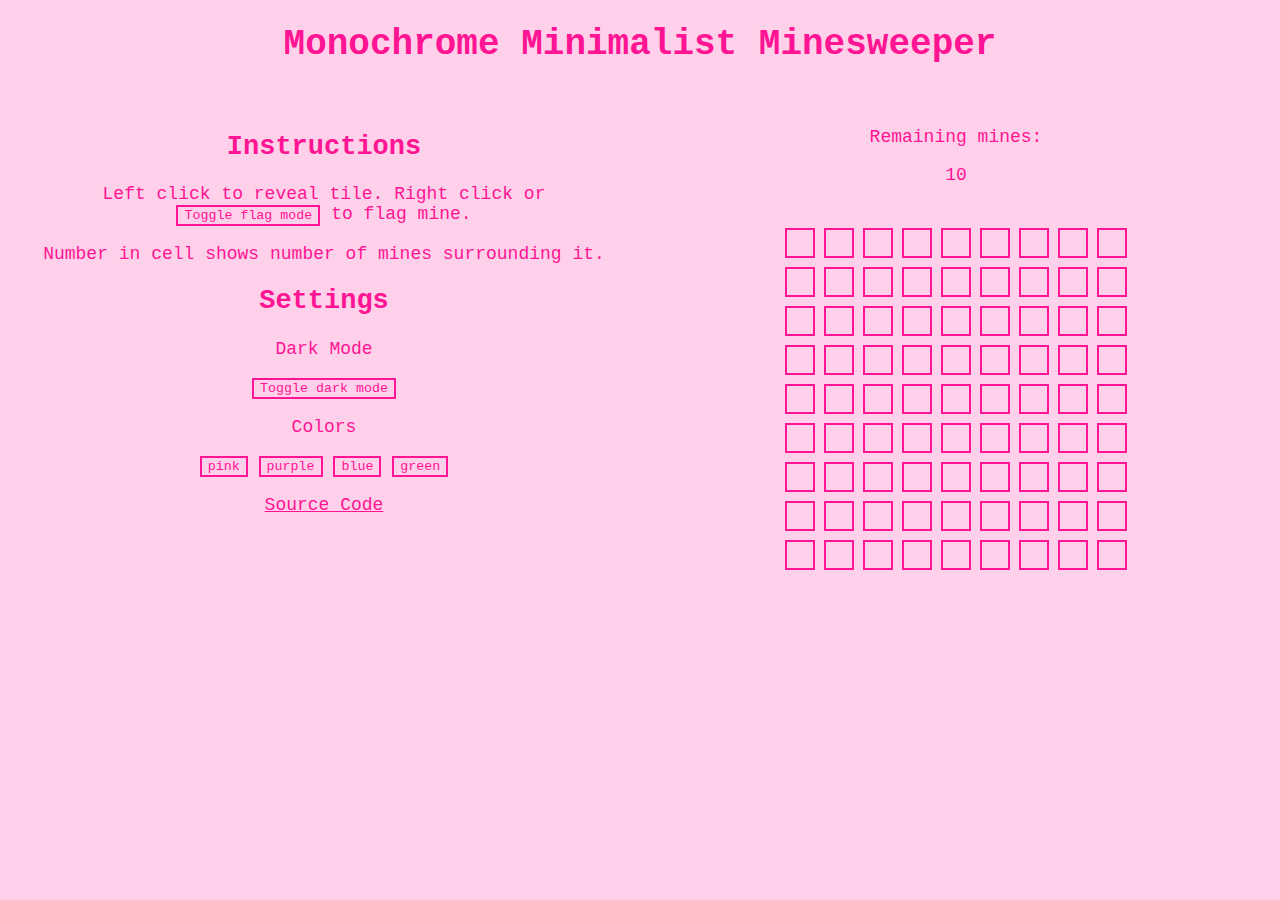
<file: index.html>
<!DOCTYPE html>
<html>
    <head>
        <title>Monochrome Minimalist Minesweeper</title>
        <link rel="stylesheet" type="text/css" href="style.css">
        <link rel="icon" type="image/png" href="redflag.png" />
    </head>
    <body>
        <h1>Monochrome Minimalist Minesweeper</h1>
        <div class="column">
            <h2>Instructions</h2>
            <p>Left click to reveal tile. Right click or <button id="toggle-flag" onclick="toggleFlagMode()">Toggle flag mode</button> to flag mine.</p>
            <p>Number in cell shows number of mines surrounding it.</p>
            <h2>Settings</h2>
            <p>Dark Mode</p>
            <button id='dark-mode-button' onclick="toggleDarkMode()">Toggle dark mode</button>
            <p>Colors</p>
            <button onclick="chooseColorScheme('pink')">pink</button>
            <button onclick="chooseColorScheme('purple')">purple</button>
            <button onclick="chooseColorScheme('blue')">blue</button>
            <button onclick="chooseColorScheme('green')">green</button>
            <p><a href="https://github.com/hannahrajarao/monochrome-minimalist-minesweeper">Source Code</a></p>
        </div>
        
        <div class="column">
            <p>Remaining mines: <div id="remaining-mines"></div></p>
            <table id="board"></table>
        </div>
        <script src="script.js"></script>
    </body>
</html>
</file>
<file: style.css>
:root {
    --light-color: rgb(255, 208, 234);
    --dark-color: deeppink;
}
* {
    text-align: center;
}
.column {
    float: left;
    width: 50%;
    padding: 20px;
    -moz-box-sizing: border-box;
    -webkit-box-sizing: border-box;
    box-sizing: border-box;
}
button,
#toggle-flag:hover {
    background-color: var(--light-color);
    color: var(--dark-color);
    border-color: var(--dark-color);
    border-style: solid;
    font-family: 'Courier New', Courier, monospace;
}
button:hover {
    background-color: var(--dark-color);
    color: var(--light-color);
}
.cell {
    width: 30px; 
    aspect-ratio: 1/1;
}
.cell:hover {
    background-color: var(--dark-color);
}
.cell[disabled]:hover {
    background-color: var(--light-color);
}
table {
    margin-left: auto;
    margin-right: auto;
}
td {
    text-align: center;
    font-size: large;
    width: 35px;
    height: 35px;
}
body {
    color: var(--dark-color);
    text-align: center;
    font-family:'Courier New', Courier, monospace;
    background-color: var(--light-color);
    font-size: large;
}
a {
    color: var(--dark-color);
}
.dark-mode {
    --light-color: black;
}
@media screen and (max-width: 600px) {
    .column {
        width: 100%;
    }
}
</file>
